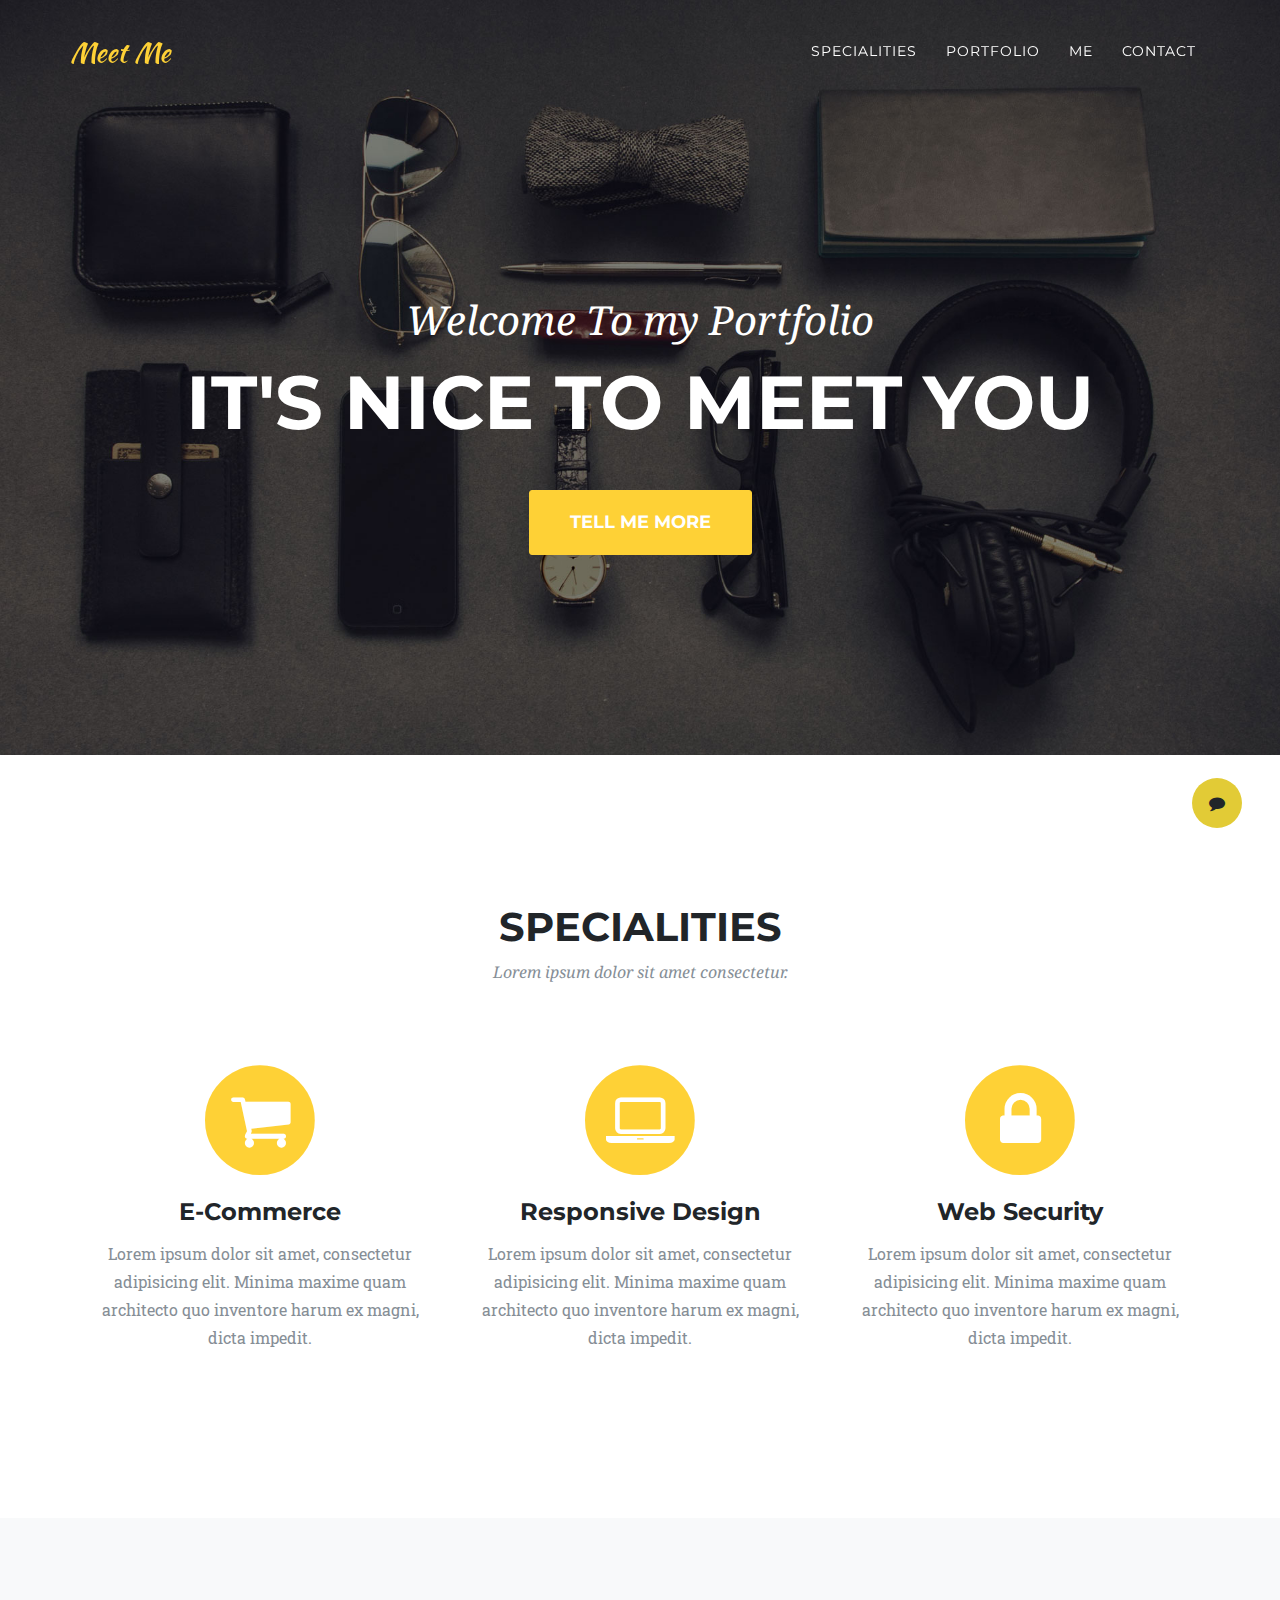
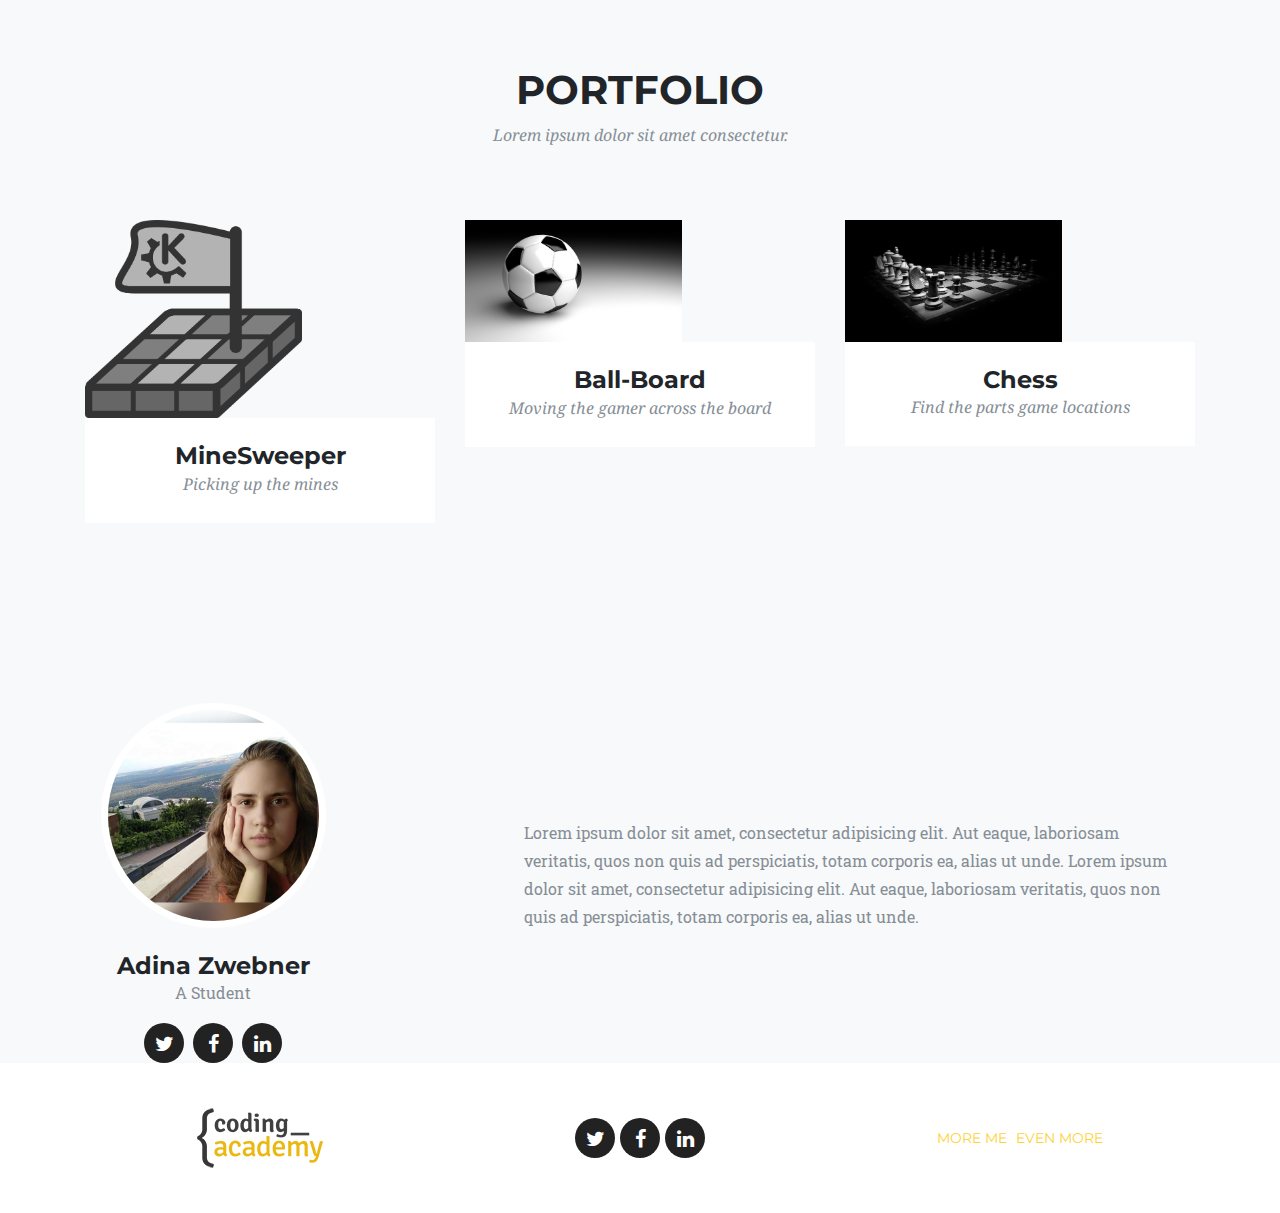
<file: index.html>
<!DOCTYPE html>
<html lang="en">

<head>

    <meta charset="utf-8">
    <meta name="viewport" content="width=device-width, initial-scale=1, shrink-to-fit=no">
    <meta name="description" content="">
    <meta name="author" content="">

    <title>PORTFOLIO</title>

    <!-- Bootstrap core CSS -->
    <link href="vendor/bootstrap/css/bootstrap.min.css" rel="stylesheet">

    <!-- Custom fonts for this template -->
    <link href="vendor/font-awesome/css/font-awesome.min.css" rel="stylesheet" type="text/css">
    <link href="https://fonts.googleapis.com/css?family=Montserrat:400,700" rel="stylesheet" type="text/css">
    <link href='https://fonts.googleapis.com/css?family=Kaushan+Script' rel='stylesheet' type='text/css'>
    <link href='https://fonts.googleapis.com/css?family=Droid+Serif:400,700,400italic,700italic' rel='stylesheet' type='text/css'>
    <link href='https://fonts.googleapis.com/css?family=Roboto+Slab:400,100,300,700' rel='stylesheet' type='text/css'>

    <!-- Custom styles for this template -->
    <link href="css/ca-gallery.css" rel="stylesheet">

</head>

<body id="page-top">
    <div class="offcanvas-btn" onClick="openCanvas()">
        <i class="fa fa-comment" aria-hidden="true"></i>
    </div>
    <aside class="offcanvas-aside">

        <!-- Contact -->
        <section id="contact">
            <h4>Contact Me</h4>
            <form onsubmit="onSubmit(event)">
                <div class="form-group">
                    <label for="exampleInputEmail1">Your E-mail</label>
                    <input type="email" class="form-control" id="exampleInputEmail1" placeholder="name@example.com" aria-describedby="emailHelp">
                </div>
                <div class="form-group">
                    <label for="formGroupExampleInput2">Subject</label>
                    <input type="text" class="form-control" id="formGroupExampleInput2" placeholder="Type subject here">
                </div>
                <div class="input-group">

                    <label class="input-group-text">Massage Body</label>
                </div>
                <textarea class="form-control" aria-label="With textarea"></textarea>
                </div>
                <button type="submit" class="btn btn-primary">Submit</button>
            </form>
        </section>

    </aside>

    <!-- Navigation -->
    <nav class="navbar navbar-expand-lg navbar-dark fixed-top" id="mainNav">
        <div class="container">
            <a class="navbar-brand js-scroll-trigger" href="#page-top">Meet Me</a>
            <button class="navbar-toggler navbar-toggler-right" type="button" data-toggle="collapse" data-target="#navbarResponsive" aria-controls="navbarResponsive" aria-expanded="false" aria-label="Toggle navigation">
          <i class="fa fa-bars"></i>
        </button>
            <div class="collapse navbar-collapse" id="navbarResponsive">
                <ul class="navbar-nav ml-auto">
                    <li class="nav-item">
                        <a class="nav-link js-scroll-trigger" href="#services">Specialities</a>
                    </li>
                    <li class="nav-item">
                        <a class="nav-link js-scroll-trigger" href="#portfolio">Portfolio</a>
                    </li>
                    <li class="nav-item">
                        <a class="nav-link js-scroll-trigger" href="#me">Me</a>
                    </li>
                    <li class="nav-item">
                        <a class="nav-link js-scroll-trigger" href="#contact">Contact</a>
                    </li>
                </ul>
            </div>
        </div>
    </nav>

    <!-- Header -->
    <header class="masthead">
        <div class="container">
            <div class="intro-text">
                <div class="intro-lead-in">Welcome To my Portfolio</div>
                <div class="intro-heading">It's Nice To Meet You</div>
                <a class="btn btn-xl js-scroll-trigger" href="#services">Tell Me More</a>
            </div>
        </div>
    </header>

    <!-- Services -->
    <section id="services">
        <div class="container">
            <div class="row">
                <div class="col-lg-12 text-center">
                    <h2 class="section-heading">Specialities</h2>
                    <h3 class="section-subheading text-muted">Lorem ipsum dolor sit amet consectetur.</h3>
                </div>
            </div>
            <div class="row text-center">
                <div class="col-md-4">
                    <span class="fa-stack fa-4x">
              <i class="fa fa-circle fa-stack-2x text-primary"></i>
              <i class="fa fa-shopping-cart fa-stack-1x fa-inverse"></i>
            </span>
                    <h4 class="service-heading">E-Commerce</h4>
                    <p class="text-muted">Lorem ipsum dolor sit amet, consectetur adipisicing elit. Minima maxime quam architecto quo inventore harum ex magni, dicta impedit.</p>
                </div>
                <div class="col-md-4">
                    <span class="fa-stack fa-4x">
              <i class="fa fa-circle fa-stack-2x text-primary"></i>
              <i class="fa fa-laptop fa-stack-1x fa-inverse"></i>
            </span>
                    <h4 class="service-heading">Responsive Design</h4>
                    <p class="text-muted">Lorem ipsum dolor sit amet, consectetur adipisicing elit. Minima maxime quam architecto quo inventore harum ex magni, dicta impedit.</p>
                </div>
                <div class="col-md-4">
                    <span class="fa-stack fa-4x">
              <i class="fa fa-circle fa-stack-2x text-primary"></i>
              <i class="fa fa-lock fa-stack-1x fa-inverse"></i>
            </span>
                    <h4 class="service-heading">Web Security</h4>
                    <p class="text-muted">Lorem ipsum dolor sit amet, consectetur adipisicing elit. Minima maxime quam architecto quo inventore harum ex magni, dicta impedit.</p>
                </div>
            </div>
        </div>
    </section>

    <!-- Portfolio Grid -->
    <section class="bg-light" id="portfolio">
        <div class="container">
            <div class="row">
                <div class="col-lg-12 text-center">
                    <h2 class="section-heading">Portfolio</h2>
                    <h3 class="section-subheading text-muted">Lorem ipsum dolor sit amet consectetur.</h3>
                </div>
            </div>
            <div class="row myProjs">
            </div>
        </div>
    </section>


    <!-- Me -->
    <section class="bg-light" id="me" style="padding: 0px;">
        <div class="row">
            <div class="col-sm-4">
                <div class="team-member">
                    <img class="mx-auto rounded-circle" src="img/team/myPic.jpeg" alt="">
                    <h4>Adina Zwebner</h4>
                    <p class="text-muted">A Student</p>
                    <ul class="list-inline social-buttons">
                        <li class="list-inline-item">
                            <a href="#">
                                <i class="fa fa-twitter"></i>
                            </a>
                        </li>
                        <li class="list-inline-item">
                            <a href="https://www.facebook.com/adina.zwebner">
                                <i class="fa fa-facebook"></i>
                            </a>
                        </li>
                        <li class="list-inline-item">
                            <a href="#">
                                <i class="fa fa-linkedin"></i>
                            </a>
                        </li>
                    </ul>
                </div>
            </div>
            <div class="col-sm-8 flex-align-center">
                <p class="large text-muted  about-description">Lorem ipsum dolor sit amet, consectetur adipisicing elit. Aut eaque, laboriosam veritatis, quos non quis ad perspiciatis, totam corporis ea, alias ut unde. Lorem ipsum dolor sit amet, consectetur adipisicing elit. Aut eaque, laboriosam
                    veritatis, quos non quis ad perspiciatis, totam corporis ea, alias ut unde.</p>
            </div>
        </div>
    </section>


    <!-- Footer -->
    <footer>
        <div class="container">
            <div class="row">
                <div class="col-md-4 flex-align-center">
                    <a href="http://coding-academy.org" target="_blank">
                        <img src="./img/ca-logo.png" alt="">
                    </a>
                </div>
                <div class="col-md-4 flex-align-center">
                    <ul class="list-inline social-buttons flex-align-center">
                        <li class="list-inline-item">
                            <a href="#">
                                <i class="fa fa-twitter"></i>
                            </a>
                        </li>
                        <li class="list-inline-item flex-align-center">
                            <a href="#">
                                <i class="fa fa-facebook"></i>
                            </a>
                        </li>
                        <li class="list-inline-item">
                            <a href="#">
                                <i class="fa fa-linkedin"></i>
                            </a>
                        </li>
                    </ul>
                </div>
                <div class="col-md-4 flex-align-center">
                    <ul class="list-inline quicklinks">
                        <li class="list-inline-item">
                            <a href="#">More Me</a>
                        </li>
                        <li class="list-inline-item">
                            <a href="#">Even More</a>
                        </li>
                    </ul>
                </div>
            </div>
        </div>
    </footer>

    <!-- Portfolio Modals -->

    <!-- Modal 1 -->
    <div class="portfolio-modal modal fade" id="portfolioModal1" tabindex="-1" role="dialog" aria-hidden="true">
        <div class="modal-dialog">
            <div class="modal-content">
                <div class="close-modal" data-dismiss="modal">
                    <div class="lr">
                        <div class="rl"></div>
                    </div>
                </div>
                <div class="container">
                    <div class="modal-details"></div>
                </div>
            </div>
        </div>
    </div>


    <!-- Bootstrap core JavaScript -->
    <script src="vendor/jquery/jquery.min.js"></script>
    <script src="vendor/popper/popper.min.js"></script>
    <script src="vendor/bootstrap/js/bootstrap.min.js"></script>

    <!-- Plugin JavaScript -->
    <script src="vendor/jquery-easing/jquery.easing.min.js"></script>

    <!-- Custom scripts for this template -->
    <script src="js/utils.js"></script>
    <script src="js/ca-gallery.js"></script>
    <script src="js/offCanvas.js"></script>
    <script src="js/proj-service.js"></script>
    <script src="js/controller.js"></script>


</body>

</html>
</file>
<file: css/ca-gallery.css>
body {
    overflow-x: hidden;
    font-family: 'Roboto Slab', 'Helvetica Neue', Helvetica, Arial, sans-serif;
}

.offcanvas-aside {
    align-items: center;
    padding: 20px;
}

.input-group {
    display: block;
}

.btn-primary {
    margin-top: 30px;
}

p {
    line-height: 1.75;
}

a {
    color: #fed136;
}

.img-fluid {
    max-width: 62%;
}

a.active,
a:active,
a:focus,
a:hover {
    color: #fec503;
}

h1,
h2,
h3,
h4,
h5,
h6 {
    font-weight: 700;
    font-family: 'Montserrat', 'Helvetica Neue', Helvetica, Arial, sans-serif;
    text-transform: uppercase;
}

.offcanvas-aside h4 {
    margin-bottom: 10vw;
    text-align: center;
}

section {
    padding: 100px 0;
}

section h2.section-heading {
    font-size: 40px;
    margin-top: 0;
    margin-bottom: 15px;
}

section h3.section-subheading {
    font-size: 16px;
    font-weight: 400;
    font-style: italic;
    margin-bottom: 75px;
    text-transform: none;
    font-family: 'Droid Serif', 'Helvetica Neue', Helvetica, Arial, sans-serif;
}

@media (min-width: 768px) {
    section {
        padding: 150px 0;
    }
}

::-moz-selection {
    background: #fed136;
    text-shadow: none;
}

::selection {
    background: #fed136;
    text-shadow: none;
}

img::selection {
    background: transparent;
}

img::-moz-selection {
    background: transparent;
}

body {
    -webkit-tap-highlight-color: #fed136;
}

.offcanvas-btn {
    z-index: 100000;
    position: fixed;
    bottom: 8%;
    right: 3%;
    height: 50px;
    width: 50px;
    background: #e2cb36;
    border-radius: 50%;
    display: flex;
    justify-content: center;
    align-items: center;
    cursor: pointer;
    margin-right: 0;
    transition: all 0.3s ease;
}

.offcanvas-btn-open {
    margin-right: 80vw;
}

.offcanvas-aside {
    position: fixed;
    height: 100%;
    background: gray;
    width: 80vw;
    right: -80vw;
    z-index: 10;
    transition: all 0.3s ease;
    display: flex;
    flex-direction: column;
    align-items: center;
    justify-content: space-around;
}

.offcanvas-aside img {
    border-radius: 50%;
}

.offcanvas-aside p {
    text-align: center;
}

.offcanvas-aside .offcanvas-content-suffix {
    height: 20%;
}

@media (min-width: 575px) {
    .offcanvas-btn-open {
        margin-right: 30vw;
    }
    .offcanvas-aside {
        width: 30vw;
        right: -30vw;
    }
}

.offcanvas-aside-open {
    right: 0;
}

#mainNav {
    background-color: #222222;
    z-index: 5;
}

#mainNav .navbar-toggler {
    font-size: 12px;
    right: 0;
    padding: 13px;
    text-transform: uppercase;
    color: white;
    border: 0;
    background-color: #fed136;
    font-family: 'Montserrat', 'Helvetica Neue', Helvetica, Arial, sans-serif;
    text-transform: uppercase;
}

#mainNav .navbar-brand {
    color: #fed136;
    font-family: 'Kaushan Script', 'Helvetica Neue', Helvetica, Arial, cursive;
}

#mainNav .navbar-brand.active,
#mainNav .navbar-brand:active,
#mainNav .navbar-brand:focus,
#mainNav .navbar-brand:hover {
    color: #fec503;
}

#mainNav .navbar-nav .nav-item .nav-link {
    font-size: 90%;
    font-weight: 400;
    padding: 0.75em 0;
    letter-spacing: 1px;
    color: white;
    font-family: 'Montserrat', 'Helvetica Neue', Helvetica, Arial, sans-serif;
    text-transform: uppercase;
}

#mainNav .navbar-nav .nav-item .nav-link.active,
#mainNav .navbar-nav .nav-item .nav-link:hover {
    color: #fed136;
}

@media (min-width: 992px) {
    #mainNav {
        padding-top: 25px;
        padding-bottom: 25px;
        -webkit-transition: padding-top 0.3s, padding-bottom 0.3s;
        -moz-transition: padding-top 0.3s, padding-bottom 0.3s;
        transition: padding-top 0.3s, padding-bottom 0.3s;
        border: none;
        background-color: transparent;
    }
    #mainNav .navbar-brand {
        font-size: 1.75em;
        -webkit-transition: all 0.3s;
        -moz-transition: all 0.3s;
        transition: all 0.3s;
    }
    #mainNav .navbar-nav .nav-item .nav-link {
        padding: 1.1em 1em !important;
    }
    #mainNav.navbar-shrink {
        padding-top: 0;
        padding-bottom: 0;
        background-color: #222222;
    }
    #mainNav.navbar-shrink .navbar-brand {
        font-size: 1.25em;
        padding: 12px 0;
    }
}

header.masthead {
    text-align: center;
    color: white;
    background-image: url("../img/header-bg.jpg");
    background-repeat: no-repeat;
    background-attachment: scroll;
    background-position: center center;
    -webkit-background-size: cover;
    -moz-background-size: cover;
    -o-background-size: cover;
    background-size: cover;
}

header.masthead .intro-text {
    padding-top: 150px;
    padding-bottom: 100px;
}

header.masthead .intro-text .intro-lead-in {
    font-size: 22px;
    font-style: italic;
    line-height: 22px;
    margin-bottom: 25px;
    font-family: 'Droid Serif', 'Helvetica Neue', Helvetica, Arial, sans-serif;
}

header.masthead .intro-text .intro-heading {
    font-size: 50px;
    font-weight: 700;
    line-height: 50px;
    margin-bottom: 25px;
    font-family: 'Montserrat', 'Helvetica Neue', Helvetica, Arial, sans-serif;
    text-transform: uppercase;
}

@media (min-width: 768px) {
    header.masthead .intro-text {
        padding-top: 300px;
        padding-bottom: 200px;
    }
    header.masthead .intro-text .intro-lead-in {
        font-size: 40px;
        font-style: italic;
        line-height: 40px;
        margin-bottom: 25px;
        font-family: 'Droid Serif', 'Helvetica Neue', Helvetica, Arial, sans-serif;
    }
    header.masthead .intro-text .intro-heading {
        font-size: 75px;
        font-weight: 700;
        line-height: 75px;
        margin-bottom: 50px;
        font-family: 'Montserrat', 'Helvetica Neue', Helvetica, Arial, sans-serif;
        text-transform: uppercase;
    }
}

.service-heading {
    margin: 15px 0;
    text-transform: none;
}

#portfolio .portfolio-item {
    right: 0;
    margin: 0 0 15px;
}

#portfolio .portfolio-item .portfolio-link {
    position: relative;
    display: block;
    max-width: 400px;
    margin: 0 auto;
    cursor: pointer;
}

#portfolio .portfolio-item .portfolio-link .portfolio-hover {
    position: absolute;
    width: 100%;
    height: 100%;
    -webkit-transition: all ease 0.5s;
    -moz-transition: all ease 0.5s;
    transition: all ease 0.5s;
    opacity: 0;
    background: rgba(254, 209, 54, 0.9);
}

#portfolio .portfolio-item .portfolio-link .portfolio-hover:hover {
    opacity: 1;
}

#portfolio .portfolio-item .portfolio-link .portfolio-hover .portfolio-hover-content {
    font-size: 20px;
    position: absolute;
    top: 50%;
    width: 100%;
    height: 20px;
    margin-top: -12px;
    text-align: center;
    color: white;
}

#portfolio .portfolio-item .portfolio-link .portfolio-hover .portfolio-hover-content i {
    margin-top: -12px;
}

#portfolio .portfolio-item .portfolio-link .portfolio-hover .portfolio-hover-content h3,
#portfolio .portfolio-item .portfolio-link .portfolio-hover .portfolio-hover-content h4 {
    margin: 0;
}

#portfolio .portfolio-item .portfolio-caption {
    max-width: 400px;
    margin: 0 auto;
    padding: 25px;
    text-align: center;
    background-color: white;
}

#portfolio .portfolio-item .portfolio-caption h4 {
    margin: 0;
    text-transform: none;
}

#portfolio .portfolio-item .portfolio-caption p {
    font-size: 16px;
    font-style: italic;
    margin: 0;
    font-family: 'Droid Serif', 'Helvetica Neue', Helvetica, Arial, sans-serif;
}

#portfolio * {
    z-index: 2;
}

@media (min-width: 767px) {
    #portfolio .portfolio-item {
        margin: 0 0 30px;
    }
}

.portfolio-modal .modal-dialog {
    max-width: none;
    height: 100%;
    margin: 0;
}

.portfolio-modal .modal-content {
    min-height: 100%;
    padding: 100px 0;
    text-align: center;
    border: none;
    border-radius: 0;
    background-clip: border-box;
    -webkit-box-shadow: none;
    box-shadow: none;
}

.portfolio-modal .modal-content h2 {
    font-size: 3em;
    margin-bottom: 15px;
}

.portfolio-modal .modal-content p {
    margin-bottom: 30px;
}

.portfolio-modal .modal-content p.item-intro {
    font-size: 16px;
    font-style: italic;
    margin: 20px 0 30px;
    font-family: 'Droid Serif', 'Helvetica Neue', Helvetica, Arial, sans-serif;
}

.portfolio-modal .modal-content ul.list-inline {
    margin-top: 0;
    margin-bottom: 30px;
}

.portfolio-modal .modal-content img {
    margin-bottom: 30px;
}

.portfolio-modal .modal-content button {
    cursor: pointer;
}

.portfolio-modal .close-modal {
    position: absolute;
    top: 25px;
    right: 25px;
    width: 75px;
    height: 75px;
    cursor: pointer;
    background-color: transparent;
}

.portfolio-modal .close-modal:hover {
    opacity: 0.3;
}

.portfolio-modal .close-modal .lr {
    /* Safari and Chrome */
    z-index: 1051;
    width: 1px;
    height: 75px;
    margin-left: 35px;
    /* IE 9 */
    -webkit-transform: rotate(45deg);
    -ms-transform: rotate(45deg);
    transform: rotate(45deg);
    background-color: #222222;
}

.portfolio-modal .close-modal .lr .rl {
    /* Safari and Chrome */
    z-index: 1052;
    width: 1px;
    height: 75px;
    /* IE 9 */
    -webkit-transform: rotate(90deg);
    -ms-transform: rotate(90deg);
    transform: rotate(90deg);
    background-color: #222222;
}

.portfolio-modal .modal-backdrop {
    display: none;
    opacity: 0;
}

.timeline {
    position: relative;
    padding: 0;
    list-style: none;
}

.timeline:before {
    position: absolute;
    top: 0;
    bottom: 0;
    left: 40px;
    width: 2px;
    margin-left: -1.5px;
    content: '';
    background-color: #f1f1f1;
}

.timeline>li {
    position: relative;
    min-height: 50px;
    margin-bottom: 50px;
}

.timeline>li:after,
.timeline>li:before {
    display: table;
    content: ' ';
}

.timeline>li:after {
    clear: both;
}

.timeline>li .timeline-panel {
    position: relative;
    float: right;
    width: 100%;
    padding: 0 20px 0 100px;
    text-align: left;
}

.timeline>li .timeline-panel:before {
    right: auto;
    left: -15px;
    border-right-width: 15px;
    border-left-width: 0;
}

.timeline>li .timeline-panel:after {
    right: auto;
    left: -14px;
    border-right-width: 14px;
    border-left-width: 0;
}

.timeline>li .timeline-image {
    position: absolute;
    z-index: 100;
    left: 0;
    width: 80px;
    height: 80px;
    margin-left: 0;
    text-align: center;
    color: white;
    border: 7px solid #f1f1f1;
    border-radius: 100%;
    background-color: #fed136;
}

.timeline>li .timeline-image h4 {
    font-size: 10px;
    line-height: 14px;
    margin-top: 12px;
}

.timeline>li.timeline-inverted>.timeline-panel {
    float: right;
    padding: 0 20px 0 100px;
    text-align: left;
}

.timeline>li.timeline-inverted>.timeline-panel:before {
    right: auto;
    left: -15px;
    border-right-width: 15px;
    border-left-width: 0;
}

.timeline>li.timeline-inverted>.timeline-panel:after {
    right: auto;
    left: -14px;
    border-right-width: 14px;
    border-left-width: 0;
}

.timeline>li:last-child {
    margin-bottom: 0;
}

.timeline .timeline-heading h4 {
    margin-top: 0;
    color: inherit;
}

.timeline .timeline-heading h4.subheading {
    text-transform: none;
}

.timeline .timeline-body>ul,
.timeline .timeline-body>p {
    margin-bottom: 0;
}

@media (min-width: 768px) {
    .timeline:before {
        left: 50%;
    }
    .timeline>li {
        min-height: 100px;
        margin-bottom: 100px;
    }
    .timeline>li .timeline-panel {
        float: left;
        width: 41%;
        padding: 0 20px 20px 30px;
        text-align: right;
    }
    .timeline>li .timeline-image {
        left: 50%;
        width: 100px;
        height: 100px;
        margin-left: -50px;
    }
    .timeline>li .timeline-image h4 {
        font-size: 13px;
        line-height: 18px;
        margin-top: 16px;
    }
    .timeline>li.timeline-inverted>.timeline-panel {
        float: right;
        padding: 0 30px 20px 20px;
        text-align: left;
    }
}

@media (min-width: 992px) {
    .timeline>li {
        min-height: 150px;
    }
    .timeline>li .timeline-panel {
        padding: 0 20px 20px;
    }
    .timeline>li .timeline-image {
        width: 150px;
        height: 150px;
        margin-left: -75px;
    }
    .timeline>li .timeline-image h4 {
        font-size: 18px;
        line-height: 26px;
        margin-top: 30px;
    }
    .timeline>li.timeline-inverted>.timeline-panel {
        padding: 0 20px 20px;
    }
}

@media (min-width: 1200px) {
    .timeline>li {
        min-height: 170px;
    }
    .timeline>li .timeline-panel {
        padding: 0 20px 20px 100px;
    }
    .timeline>li .timeline-image {
        width: 170px;
        height: 170px;
        margin-left: -85px;
    }
    .timeline>li .timeline-image h4 {
        margin-top: 40px;
    }
    .timeline>li.timeline-inverted>.timeline-panel {
        padding: 0 100px 20px 20px;
    }
}

.team-member {
    text-align: center;
}

.team-member img {
    width: 225px;
    height: 225px;
    border: 7px solid white;
}

.team-member h4 {
    margin-top: 25px;
    margin-bottom: 0;
    text-transform: none;
}

.team-member p {
    margin-top: 0;
}

.about-description {
    max-width: 80%;
}

@media (max-width: 800px) {
    .about-description {
        text-align: center;
        margin-top: 1rem;
        margin-bottom: 1rem;
    }
}

footer {
    padding: 25px 0;
    text-align: center;
}

footer span.copyright {
    font-size: 90%;
    line-height: 40px;
    text-transform: none;
    font-family: 'Montserrat', 'Helvetica Neue', Helvetica, Arial, sans-serif;
    text-transform: uppercase;
}

footer ul.quicklinks {
    font-size: 90%;
    line-height: 40px;
    margin-bottom: 0;
    text-transform: none;
    font-family: 'Montserrat', 'Helvetica Neue', Helvetica, Arial, sans-serif;
    text-transform: uppercase;
}

ul.social-buttons {
    margin-bottom: 0;
}

ul.social-buttons li a {
    font-size: 20px;
    line-height: 40px;
    display: block;
    width: 40px;
    height: 40px;
    -webkit-transition: all 0.3s;
    -moz-transition: all 0.3s;
    transition: all 0.3s;
    color: white;
    border-radius: 100%;
    outline: none;
    background-color: #222222;
}

ul.social-buttons li a:active,
ul.social-buttons li a:focus,
ul.social-buttons li a:hover {
    background-color: #fed136;
}

.flex-align-center {
    display: flex;
    justify-content: center;
    align-items: center;
}

.text-primary {
    color: #fed136 !important;
}

.btn-primary {
    font-weight: 700;
    color: white;
    border-color: #fed136;
    background-color: #fed136;
    font-family: 'Montserrat', 'Helvetica Neue', Helvetica, Arial, sans-serif;
    text-transform: uppercase;
}

.btn-primary.focus,
.btn-primary:focus {
    color: white;
    border-color: #b48b01;
    background-color: #fec503;
}

.btn-primary:hover {
    color: white;
    border-color: #f6bf01;
    background-color: #fec503;
}

.btn-primary.active,
.btn-primary:active,
.open>.btn-primary.dropdown-toggle {
    color: white;
    border-color: #f6bf01;
    background-color: #fec503;
}

.btn-primary.active.focus,
.btn-primary.active:focus,
.btn-primary.active:hover,
.btn-primary:active.focus,
.btn-primary:active:focus,
.btn-primary:active:hover,
.open>.btn-primary.dropdown-toggle.focus,
.open>.btn-primary.dropdown-toggle:focus,
.open>.btn-primary.dropdown-toggle:hover {
    color: white;
    border-color: #b48b01;
    background-color: #dcab01;
}

.btn-primary.active,
.btn-primary:active,
.open>.btn-primary.dropdown-toggle {
    background-image: none;
}

.btn-primary.disabled.focus,
.btn-primary.disabled:focus,
.btn-primary.disabled:hover,
.btn-primary[disabled].focus,
.btn-primary[disabled]:focus,
.btn-primary[disabled]:hover,
fieldset[disabled] .btn-primary.focus,
fieldset[disabled] .btn-primary:focus,
fieldset[disabled] .btn-primary:hover {
    border-color: #fed136;
    background-color: #fed136;
}

.btn-primary .badge {
    color: #fed136;
    background-color: white;
}

.btn-xl {
    font-size: 18px;
    font-weight: 700;
    padding: 20px 40px;
    border-radius: 3px;
    color: white;
    border-color: #fed136;
    background-color: #fed136;
    font-family: 'Montserrat', 'Helvetica Neue', Helvetica, Arial, sans-serif;
    text-transform: uppercase;
}

.btn-xl.focus,
.btn-xl:focus {
    color: white;
    border-color: #b48b01;
    background-color: #fec503;
}

.btn-xl:hover {
    color: white;
    border-color: #f6bf01;
    background-color: #fec503;
}

.btn-xl.active,
.btn-xl:active,
.open>.btn-xl.dropdown-toggle {
    color: white;
    border-color: #f6bf01;
    background-color: #fec503;
}

.btn-xl.active.focus,
.btn-xl.active:focus,
.btn-xl.active:hover,
.btn-xl:active.focus,
.btn-xl:active:focus,
.btn-xl:active:hover,
.open>.btn-xl.dropdown-toggle.focus,
.open>.btn-xl.dropdown-toggle:focus,
.open>.btn-xl.dropdown-toggle:hover {
    color: white;
    border-color: #b48b01;
    background-color: #dcab01;
}

.btn-xl.active,
.btn-xl:active,
.open>.btn-xl.dropdown-toggle {
    background-image: none;
}

.btn-xl.disabled.focus,
.btn-xl.disabled:focus,
.btn-xl.disabled:hover,
.btn-xl[disabled].focus,
.btn-xl[disabled]:focus,
.btn-xl[disabled]:hover,
fieldset[disabled] .btn-xl.focus,
fieldset[disabled] .btn-xl:focus,
fieldset[disabled] .btn-xl:hover {
    border-color: #fed136;
    background-color: #fed136;
}

.btn-xl .badge {
    color: #fed136;
    background-color: white;
}


/* reset bootstrap*/

.row {
    margin-right: 0;
    margin-left: 0;
}

.container {
    padding-right: 0;
    padding-left: 0;
}
</file>
